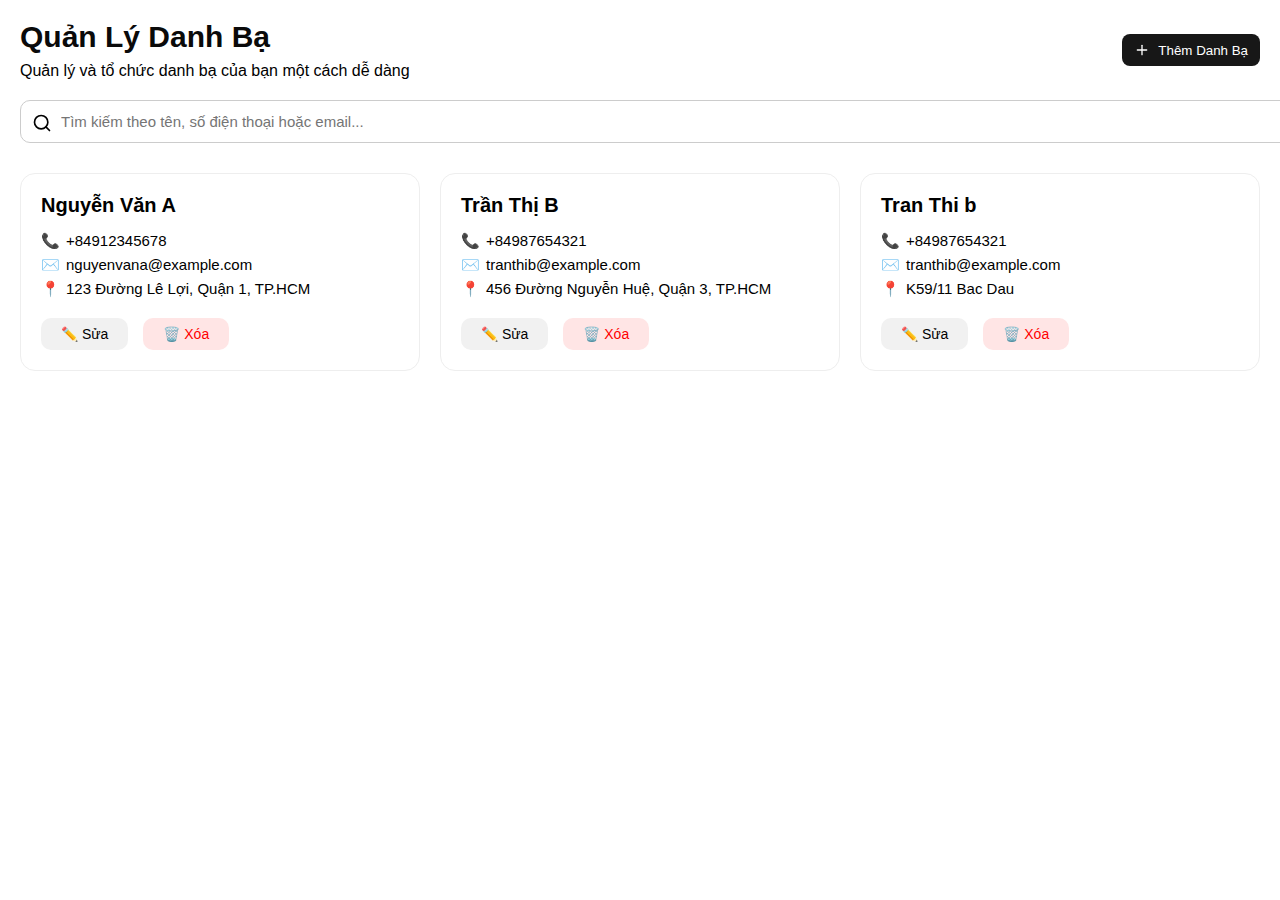
<file: index.html>
<!DOCTYPE html>
<html lang="en">
  <head>
    <meta charset="UTF-8" />
    <meta name="viewport" content="width=device-width, initial-scale=1.0" />
    <title>Quản Lý Danh Bạ</title>
    <link rel="stylesheet" href="styles.css" />
  </head>

  <body>
    <div class="container">
      <div class="header">
        <div class="header-text">
          <div class="header-title">Quản Lý Danh Bạ</div>
          <div class="header-content">
            Quản lý và tổ chức danh bạ của bạn một cách dễ dàng
          </div>
        </div>

        <div class="header-button">
          <button>
            <svg
              xmlns="http://www.w3.org/2000/svg"
              width="24"
              height="24"
              viewBox="0 0 24 24"
              fill="none"
              stroke="currentColor"
              stroke-width="2"
              stroke-linecap="round"
              stroke-linejoin="round"
            >
              <path d="M5 12h14"></path>
              <path d="M12 5v14"></path>
            </svg>
            <div>Thêm Danh Bạ</div>
          </button>
        </div>
      </div>

      <div class="search-box">
        <input
          type="text"
          class="search-bar"
          placeholder="Tìm kiếm theo tên, số điện thoại hoặc email..."
        />
        <svg
          xmlns="http://www.w3.org/2000/svg"
          width="20"
          height="20"
          viewBox="0 0 24 24"
          fill="none"
          stroke="currentColor"
          stroke-width="2"
          stroke-linecap="round"
          stroke-linejoin="round"
          class="search-icon"
        >
          <circle cx="11" cy="11" r="8"></circle>
          <path d="m21 21-4.3-4.3"></path>
        </svg>
      </div>

      <div class="contact-list">
        <div class="contact-card">
          <div class="contact-title">Nguyễn Văn A</div>

          <div class="contact-info">
            <div class="line"><span>📞</span> +84912345678</div>
            <div class="line"><span>✉️</span> nguyenvana@example.com</div>
            <div class="line">
              <span>📍</span> 123 Đường Lê Lợi, Quận 1, TP.HCM
            </div>
          </div>

          <div class="actions">
            <button class="edit">✏️ Sửa</button>
            <button class="delete">🗑️ Xóa</button>
          </div>
        </div>

        <div class="contact-card">
          <div class="contact-title">Trần Thị B</div>

          <div class="contact-info">
            <div class="line"><span>📞</span> +84987654321</div>
            <div class="line"><span>✉️</span> tranthib@example.com</div>
            <div class="line">
              <span>📍</span> 456 Đường Nguyễn Huệ, Quận 3, TP.HCM
            </div>
          </div>

          <div class="actions">
            <button class="edit">✏️ Sửa</button>
            <button class="delete">🗑️ Xóa</button>
          </div>
        </div>

        <div class="contact-card">
          <div class="contact-title">Tran Thi b</div>

          <div class="contact-info">
            <div class="line"><span>📞</span> +84987654321</div>
            <div class="line"><span>✉️</span> tranthib@example.com</div>
            <div class="line"><span>📍</span> K59/11 Bac Dau</div>
          </div>

          <div class="actions">
            <button class="edit">✏️ Sửa</button>
            <button class="delete">🗑️ Xóa</button>
          </div>
        </div>
      </div>
    </div>
  </body>
</html>
</file>
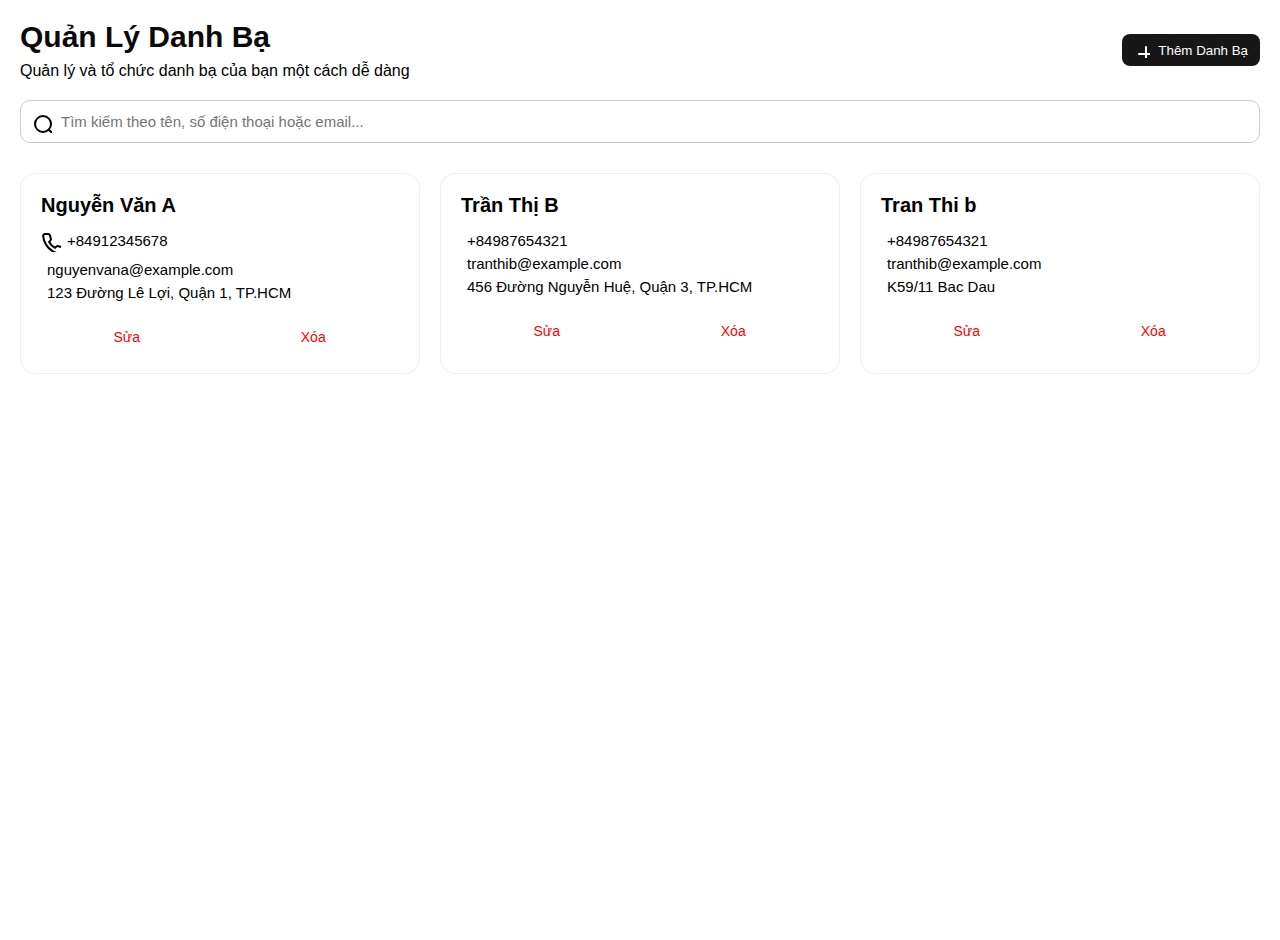
<file: igms/index.html>
<!DOCTYPE html>
<html lang="en">
  <head>
    <meta charset="UTF-8" />
    <meta name="viewport" content="width=device-width, initial-scale=1.0" />
    <title>Quản Lý Danh Bạ</title>
    <link rel="stylesheet" href="styles.css" />
  </head>

  <body>
    <div class="container">
      <!--HEADER-->
      <div class="header">
        <div class="header-text">
          <div class="header-title">Quản Lý Danh Bạ</div>
          <div class="header-content">
            Quản lý và tổ chức danh bạ của bạn một cách dễ dàng
          </div>
        </div>

        <div class="header-button">
          <button id="btnThemMoi" class="add-contact">
            <svg
              xmlns="http://www.w3.org/2000/svg"
              width="24"
              height="24"
              fill="none"
              stroke="currentColor"
              stroke-width="2"
              stroke-linecap="round"
              stroke-linejoin="round"
            >
              <path d="M5 12h14"></path>
              <path d="M12 5v14"></path>
            </svg>
            <span>Thêm Danh Bạ</span>
          </button>
        </div>
      </div>

      <!-- SEARCH BOX -->
      <div class="search-box">
        <input
          type="text"
          class="search-bar"
          placeholder="Tìm kiếm theo tên, số điện thoại hoặc email..."
        />

        <svg
          xmlns="http://www.w3.org/2000/svg"
          width="20"
          height="20"
          fill="none"
          stroke="currentColor"
          stroke-width="2"
          stroke-linecap="round"
          stroke-linejoin="round"
          class="search-icon"
        >
          <circle cx="11" cy="11" r="8"></circle>
          <path d="m21 21-4.3-4.3"></path>
        </svg>
      </div>

      <!-- CONTACT LIST -->
      <div class="contact-list">
        <!-- CARD 1 -->
        <div class="contact-card">
          <div class="contact-title">Nguyễn Văn A</div>

          <div class="contact-info">
            <div class="line">
              <span>
                <svg
                  xmlns="http://www.w3.org/2000/svg"
                  width="20"
                  height="20"
                  fill="none"
                  stroke="currentColor"
                  stroke-width="2"
                  stroke-linecap="round"
                  stroke-linejoin="round"
                >
                  <path
                    d="M22 16.92v3a2 2 0 0 1-2.18 2 
                           19.79 19.79 0 0 1-8.63-3.07 
                           19.5 19.5 0 0 1-6-6 
                           19.79 19.79 0 0 1-3.07-8.67
                           A2 2 0 0 1 4.11 2h3a2 2 0 0 1 2 1.72
                           12.84 12.84 0 0 0 .7 2.81
                           2 2 0 0 1-.45 2.11L8.09 9.91
                           a16 16 0 0 0 6 6l1.27-1.27
                           a2 2 0 0 1 2.11-.45
                           12.84 12.84 0 0 0 2.81.7
                           A2 2 0 0 1 22 16.92z"
                  ></path>
                </svg>
              </span>
              +84912345678
            </div>

            <div class="line"><span></span> nguyenvana@example.com</div>
            <div class="line">
              <span></span> 123 Đường Lê Lợi, Quận 1, TP.HCM
            </div>
          </div>

          <div class="actions">
            <button class="edit">Sửa</button>
            <button class="delete">Xóa</button>
          </div>
        </div>

        <!-- CARD 2 -->
        <div class="contact-card">
          <div class="contact-title">Trần Thị B</div>

          <div class="contact-info">
            <div class="line"><span></span> +84987654321</div>
            <div class="line"><span></span> tranthib@example.com</div>
            <div class="line">
              <span></span> 456 Đường Nguyễn Huệ, Quận 3, TP.HCM
            </div>
          </div>

          <div class="actions">
            <button class="edit">Sửa</button>
            <button class="delete">Xóa</button>
          </div>
        </div>

        <!-- CARD 3 -->
        <div class="contact-card">
          <div class="contact-title">Tran Thi b</div>

          <div class="contact-info">
            <div class="line"><span></span> +84987654321</div>
            <div class="line"><span></span> tranthib@example.com</div>
            <div class="line"><span></span> K59/11 Bac Dau</div>
          </div>

          <div class="actions">
            <button class="edit">Sửa</button>
            <button class="delete">Xóa</button>
          </div>
        </div>
      </div>

      <!-- DIALOG THÊM MỚI -->
      <dialog id="dialogThemMoi">
        <div class="content-dialog">
          <div class="dialog-header">
            <div class="dialog-title">
              <div>Thêm Danh Bạ Mới</div>
              <svg
                xmlns="http://www.w3.org/2000/svg"
                width="16"
                height="16"
                viewBox="0 0 24 24"
                fill="none"
                stroke="currentColor"
                stroke-width="2"
                stroke-linecap="round"
                stroke-linejoin="round"
                class="lucide lucide-x"
              >
                <path d="M18 6 6 18"></path>
                <path d="m6 6 12 12"></path>
              </svg>
            </div>
            <div class="dialog-subtitle">Nhập thông tin danh bạ mới</div>
          </div>
          <div class="dialog-body">
            <div class="form-group">
              <label for="inputTen">Họ tên*</label>
              <input
                type="text"
                id="inputTen"
                placeholder="Nhập họ và tên..."
              />
            </div>

            <div class="form-group">
              <label for="inputSDT">Số điện thoại*</label>
              <input
                type="text"
                id="inputSDT"
                placeholder="Nhập số điện thoại..."
              />
            </div>

            <div class="form-group">
              <label for="inputEmail">Email*</label>
              <input type="email" id="inputEmail" placeholder="Nhập email..." />
            </div>

            <div class="form-group">
              <label for="inputDiaChi">Địa chỉ*</label>
              <input
                type="text"
                id="inputDiaChi"
                placeholder="Nhập địa chỉ..."
              />
            </div>
          </div>
          <div class="actions">
            <button id="btnHuy" class="cancel">Hủy</button>
            <button id="btnLuu" class="save">Them</button>
          </div>
        </div>
      </dialog>
    </div>
    <script src="script.js"></script>
  </body>
</html>
</file>
<file: styles.css>
body {
  background-color: white;
  font-family: sans-serif;
  margin: 0;
  padding: 20px;
}

.header {
  display: flex;
  justify-content: space-between;
  align-items: center;
}

.header-button button {
  color: white;
  padding: 8px 12px;
  background: #171717;
  gap: 8px;
  border-radius: 8px;
  display: flex;
  align-items: center;
  border: none;
}

.header-title {
  font-size: 30px;
  color: #0a0a0a;
  font-weight: 700;
}

.header-content {
  font-size: 16px;
  margin: 8px 0px 0px;
}

.header-button svg {
  width: 16px;
  height: 16px;
}

.search-box {
  margin-top: 20px;
  position: relative;
  width: 100%;
}

.search-bar {
  width: 100%;
  padding: 12px 16px 12px 40px;
  border-radius: 10px;
  border: 1px solid #ccc;
  font-size: 15px;
}

.search-icon {
  position: absolute;
  top: 13px;
  left: 12px;
}

.contact-list {
  display: flex;
  gap: 20px;
  margin-top: 30px;
}

.contact-card {
  width: 30%;
  border: 1px solid #eee;
  padding: 20px;
  border-radius: 15px;
}

.contact-title {
  font-size: 20px;
  font-weight: bold;
  margin-bottom: 15px;
}

.contact-info .line {
  margin: 6px 0;
  display: flex;
  gap: 6px;
  font-size: 15px;
}

.actions {
  margin-top: 20px;
  display: flex;
  gap: 15px;
}

.actions button {
  padding: 8px 20px;
  border-radius: 10px;
  border: none;
  cursor: pointer;
  font-size: 14px;
}

.edit {
  background: #f1f1f1;
}

.delete {
  background: #ffe5e5;
  color: red;
}
</file>
<file: igms/styles.css>
body {
  background-color: white;
  font-family: sans-serif;
  margin: 0;
  padding: 20px;
}

.header {
  display: flex;
  justify-content: space-between;
  align-items: center;
}

.header-button button {
  color: white;
  padding: 8px 12px;
  background: #171717;
  gap: 8px;
  border-radius: 8px;
  display: flex;
  align-items: center;
  border: none;
}

.header-title {
  font-size: 30px;
  color: #0a0a0a;
  font-weight: 700;
}

.header-content {
  font-size: 16px;
  margin: 8px 0px 0px;
}

.header-button svg {
  width: 16px;
  height: 16px;
}

.search-box {
  margin-top: 20px;
  position: relative;
  width: 100%;
}

.search-bar {
  width: -webkit-fill-available;
  padding: 12px 16px 12px 40px;
  border-radius: 10px;
  border: 1px solid #ccc;
  font-size: 15px;
}

.search-icon {
  position: absolute;
  top: 13px;
  left: 12px;
}

.contact-list {
  display: flex;
  gap: 20px;
  margin-top: 30px;
}

.contact-card {
  width: 30%;
  border: 1px solid #eee;
  padding: 20px;
  border-radius: 15px;
}

.contact-title {
  font-size: 20px;
  font-weight: bold;
  margin-bottom: 15px;
}

.contact-info .line {
  margin: 6px 0;
  display: flex;
  gap: 6px;
  font-size: 15px;
}

.actions {
  margin-top: 20px;
  display: flex;
  gap: 15px;
}

.actions button {
  padding: 8px 20px;
  border-radius: 10px;
  border: none;
  cursor: pointer;
  font-size: 14px;
  color: red;
  background: white;
  width: 100%;
}

.edit {
  background: #f1f1f1;
}

.delete {
  background: #ffe5e5;
  color: red;
}
/* Trang trí cái hộp dialog */
dialog {
  /* display: block; */
  border: none;
  border-radius: 8px;
  padding: 20px;
  box-shadow: 0 4px 10px rgba(0, 0, 0, 0.2);
  width: 300px;
  position: absolute;
  top: 50%;
  left: 50%;
  transform: translate(-50%, -50%);
}

/* Trang trí lớp nền mờ phía sau khi dialog hiện ra */
dialog::backdrop {
  background-color: rgba(0, 0, 0, 0.5); /* Màu đen mờ 50% */
}

.container {
  position: relative;
  min-height: 100vh;
}
.form-group {
  display: grid;
  gap: 8px;
}
.dialog-header {
  gap: 8px;
  display: grid;
}
.dialog-body {
  gap: 16px;
  display: grid;
}
.content-dialog {
  gap: 16px;
  display: grid;
}
.actions .cancel {
  border-radius: 8px;
  border-width: 1px;
  border: 1px solid #e5e5e5;
  color: black;
}
.actions .save {
  border-radius: 8px;
  border-width: 1px;
  border: 1px solid #e5e5e5;
  color: white;
  background: black;
}
.dialog-title {
  font-size: 18px;
  font-weight: 600;
  display: flex;
  justify-content: space-between;
}
.dialog-subtitle {
  font-size: 14px;
  color: #666666;
}
.form-group input {
  padding: 8px 12px;
  border-radius: 8px;
  border: 1px solid #ccc;
  box-shadow: inset 0 1px 2px rgba(0, 0, 0, 0.1);
}

.form-group label {
  font-size: 14px;
  font-weight: 500;
}
</file>
